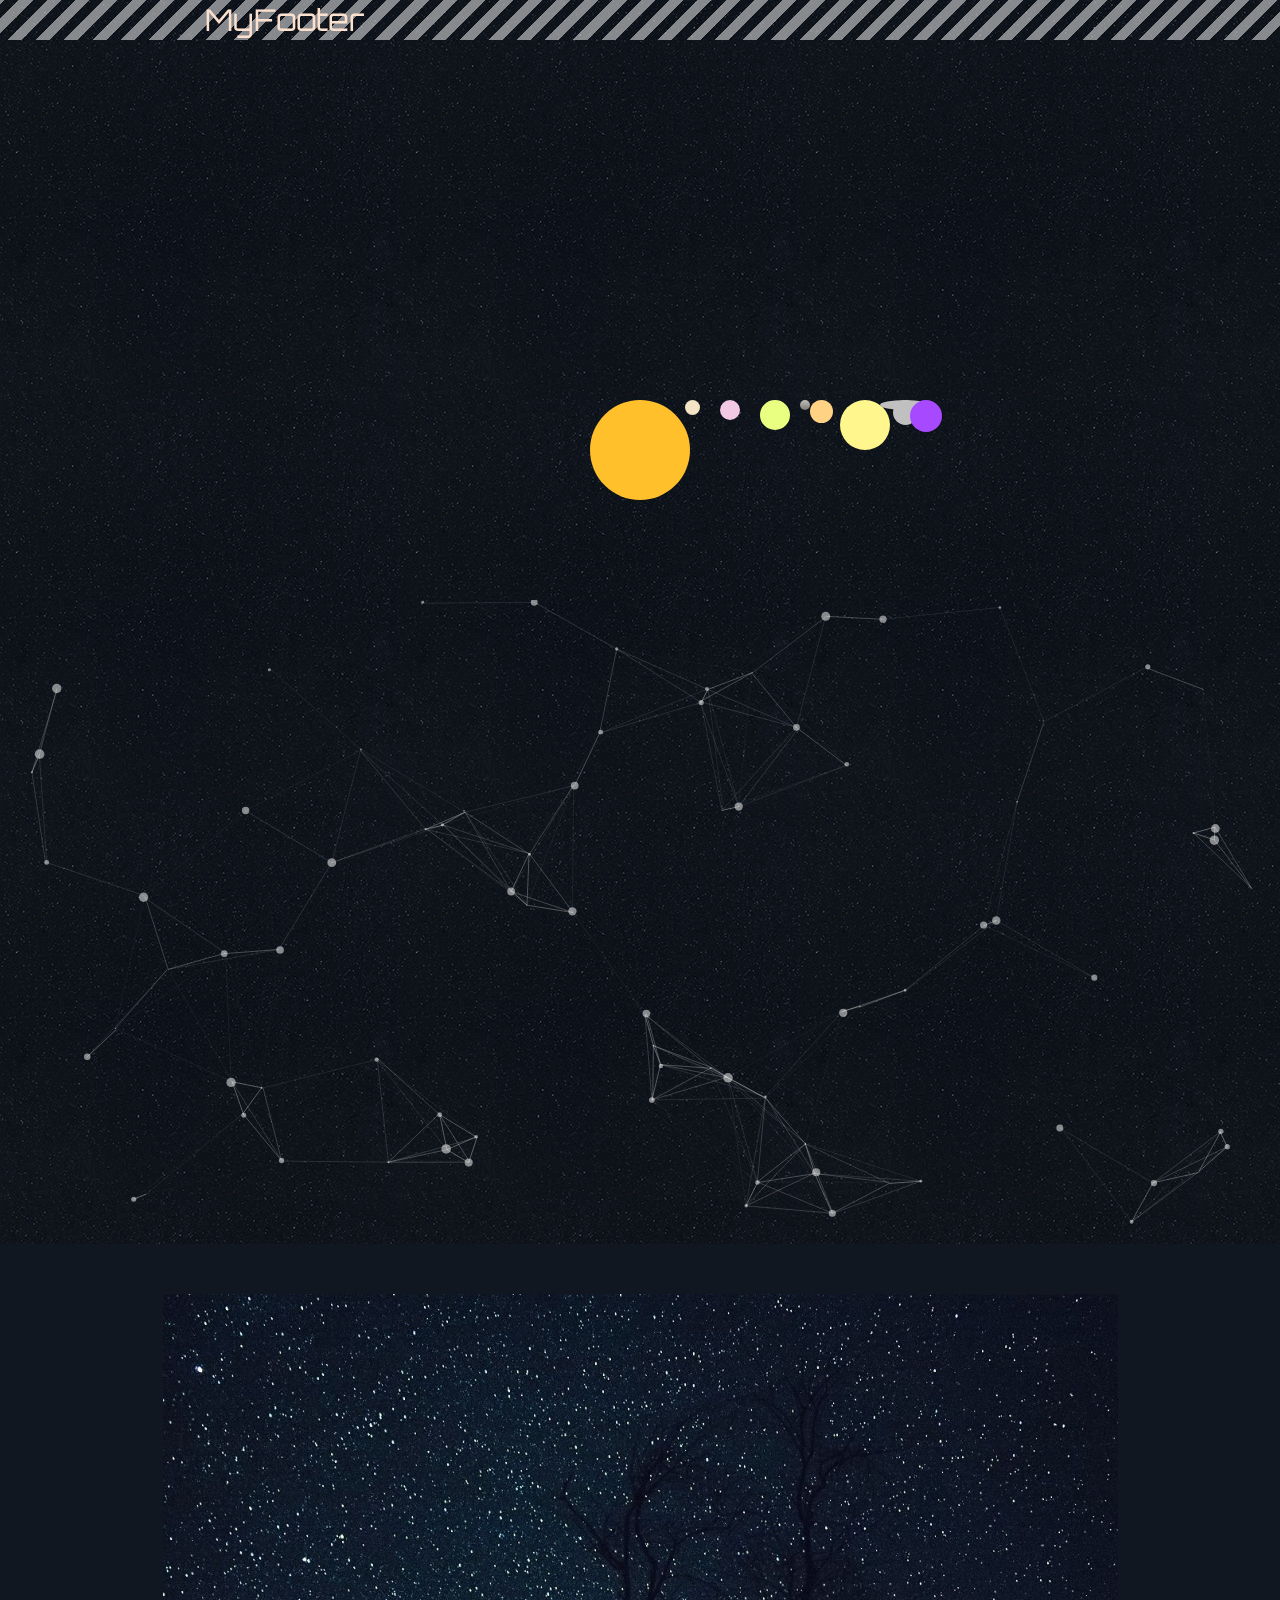
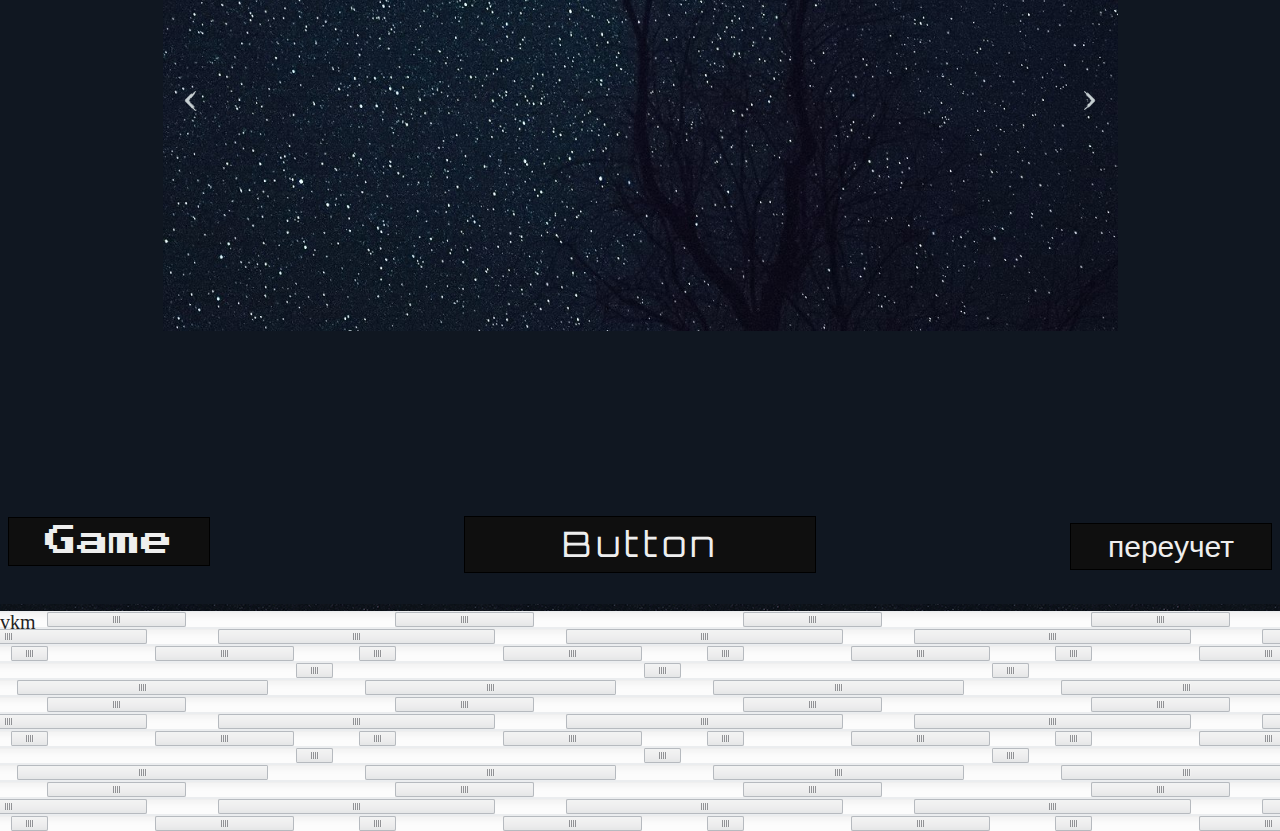
<file: index.html>
<!DOCTYPE html>
<html>
<head>
<meta charset="UTF-8">
<link rel="stylesheet" href="style.css">
<title>говносайт.com</title>
<link rel="shortcut icon" href="favi.ico" type="image/x-icon">
<link href="https://fonts.googleapis.com/css?family=Oleo+Script" rel="stylesheet">
<link href="https://fonts.googleapis.com/css?family=Press+Start+2P" rel="stylesheet">
<link href="https://fonts.googleapis.com/css?family=Orbitron" rel="stylesheet">
  <link href="https://fonts.googleapis.com/css?family=Monoton" rel="stylesheet">
    <script>
</script>
</head>
<body>

    
<div class="shapka">
<a class="Ss" href="#">MyFooter</a>
<a class="Ss2" href="#"></a>
</div>

<center><div class="ku1sun">
<div class="ku0"></div>
</div></center>
<center><div class="ku2vener">
<div class="ku00"></div>
</div></center>
<center><div class="ku3zeml9">
<div class="ku000"><div class="luna"></div></div>
</div></center>
<center><div class="mars">
<div class="mars0000"></div>
</div></center>
<center><div class="ku5jupiter">
<div class="ku00000"></div>
</div></center>
<center><div class="ku6UFO">
<div class="radial"><div class="shar"></div></div>
</div></center>
<center><div class="ku7BLU">
<div class="ku777"></div>
</div></center>
  
    
          
         <div id="particles-js">
        <script type="text/javascript" src="particles.js"></script>
    <script type="text/javascript" src="app.js"></script>
       

    
    
    <div class="blockblock">
        <div class="all">
		<input checked type="radio" name="respond" id="desktop">
			<article id="slider">
					<input checked type="radio" name="slider" id="switch1">
					<input type="radio" name="slider" id="switch2">
					<input type="radio" name="slider" id="switch3">
					<input type="radio" name="slider" id="switch4">
					<input type="radio" name="slider" id="switch5">
				<div id="slides">
					<div id="overflow">
						<div class="image">
							<article><img src="1.jpg"></article>
							<article><img src="2.jpg"></article>
							<article><img src="3.jpg"></article>
							<article><img src="4.jpg"></article>
							<article><img src="5.jpg"></article>
						</div>
					</div>
				</div>
				<div id="controls">
					<label for="switch1"></label>
					<label for="switch2"></label>
					<label for="switch3"></label>
					<label for="switch4"></label>
					<label for="switch5"></label>
				</div>
				<div id="active">
					<label for="switch1"></label>
					<label for="switch2"></label>
					<label for="switch3"></label>
					<label for="switch4"></label>
                    <label for="switch5"></label>
                </div>
			</article>      
                   <center>
            </center>
        </div>
       
   <div class="foot"> 
        <center><a href="game.html" target="_blank" class="but1">Game</a>
        <a href="https://www.artstation.com/savynov" class="but2" target="_blank">Button</a>
        <a href="#" class="but3">переучет</a>
        </center>
        </div>
       
        
        <div class="footdno">
         <a class="mss" href="https://vk.com/emrldrqdrsn" target="_blank">vkm</a> 
        
        </div>
        
        
        </body>
</html>
</file>
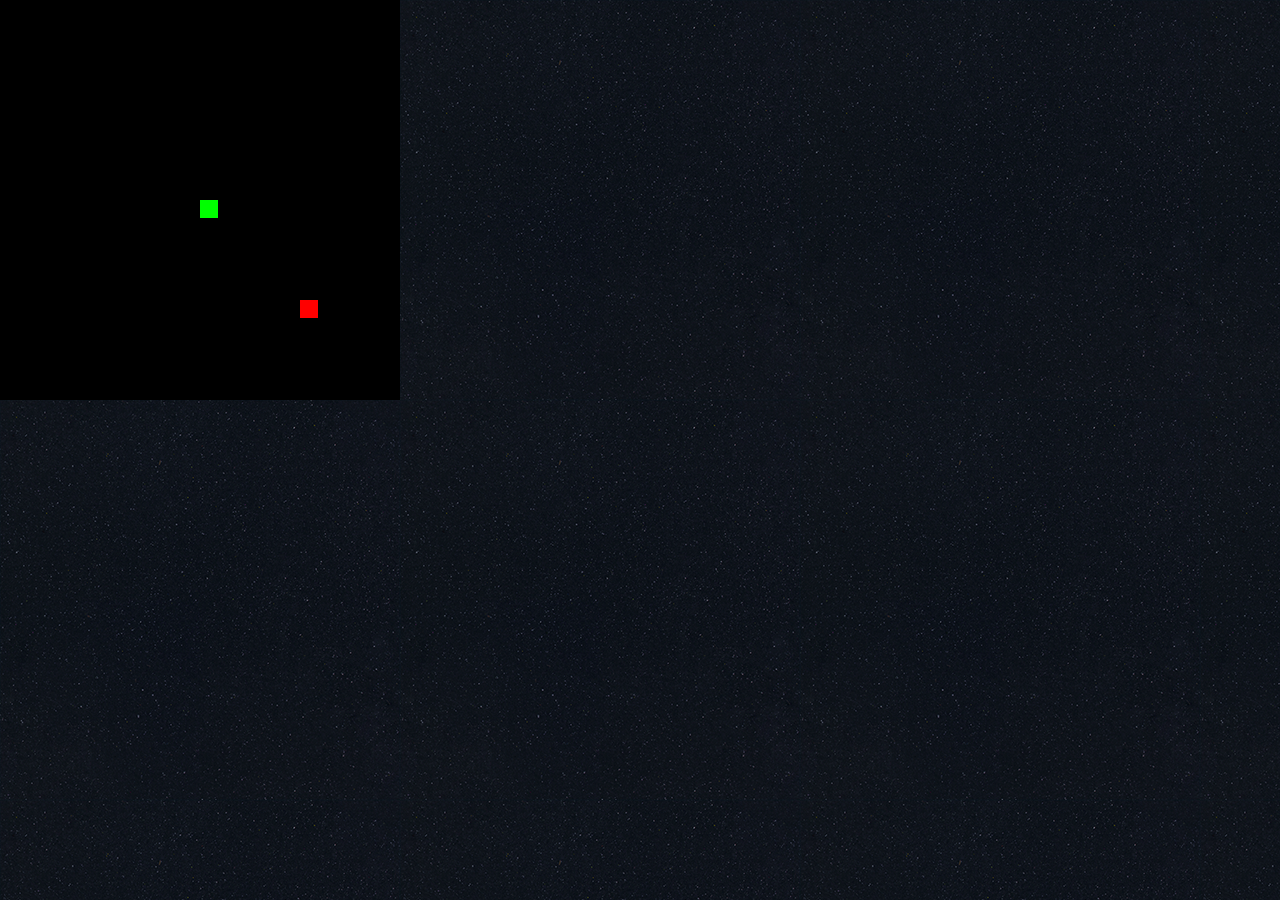
<file: game.html>
<html>
<head> 
    <meta charset="UTF-8">
    <link rel="stylesheet" href="style.css" >
    <title>Слизерин</title>
   <link rel="shortcut icon" href="favicon.ico" type="image/x-icon">
   <link rel="stylesheet" href="games.css">
    
     <link rel="shortcut icon" href="/images/favicon.png" type="image/png">
    
    </head>
    <body>

            <canvas id="gc" width="400" height="400"></canvas>
<script>
window.onload=function() {
    canv=document.getElementById("gc");
    ctx=canv.getContext("2d");
    document.addEventListener("keydown",keyPush);
    setInterval(game,1000/15);
}
px=py=10;
gs=tc=20;
ax=ay=15;
xv=yv=0;
trail=[];
tail = 5;
function game() {
    px+=xv;
    py+=yv;
    if(px<0) {
        px= tc-1;
    }
    if(px>tc-1) {
        px= 0;
    }
    if(py<0) {
        py= tc-1;
    }
    if(py>tc-1) {
        py= 0;
    }
    ctx.fillStyle="black";
    ctx.fillRect(0,0,canv.width,canv.height);
 
    ctx.fillStyle="lime";
    for(var i=0;i<trail.length;i++) {
        ctx.fillRect(trail[i].x*gs,trail[i].y*gs,gs-2,gs-2);
        if(trail[i].x==px && trail[i].y==py) {
            tail = 5;
        }
    }
    trail.push({x:px,y:py});
    while(trail.length>tail) {
    trail.shift();
    }
 
    if(ax==px && ay==py) {
        tail++;
        ax=Math.floor(Math.random()*tc);
        ay=Math.floor(Math.random()*tc);
    }
    ctx.fillStyle="red";
    ctx.fillRect(ax*gs,ay*gs,gs-2,gs-2);
}
function keyPush(evt) {
    switch(evt.keyCode) {
        case 37:
            xv=-1;yv=0;
            break;
        case 38:
            xv=0;yv=-1;
            break;
        case 39:
            xv=1;yv=0;
            break;
        case 40:
            xv=0;yv=1;
            break;
    }
}
</script>
<h3</h3>        
        
        </body>



</html>
</file>
<file: style.css>
body {background: url(NeboBG.png);background-color:#eee;margin:0px;}

.shapka {width:100%;height:40px;position:fixed;margin-top:-900px;z-index:1;background-color:transparent;
background-image: repeating-linear-gradient(-45deg, transparent, transparent 10px, rgba(255, 255, 255,.5) 10px, rgba(255, 255, 255,.5)20px);}

.blockblock {width:100%;height:960px;background-color:#101721;}
.buttonspack {margin-bottom: 200px;}
#particles-js {height: 100%;background-color:;margin-top:100px;}


.Ss {font-size:40px;margin-left:16%;font-family: 'Orbitron', sans-serif;text-decoration:none;line-height:40px;color:#fce1cf;}
.Ss:hover {color:transparent;transition-property:all;transition-duration:2s;transition-timing-function:eas-in-out;}
.VID {width:100%;height:auto;z-index:2;position}

.ku1sun {margin-top:900px;margin-left:;width:300px;height:300px;border-radius:50%;background-color:#ffc02b;animation-name:kub;animation-duration:1s;animation-timing-function:linear;animation-iteration-count:infinite;}
.ku0 {margin-left:250px;width:40px;height:40px;background:#f2e4c4;border-radius:50%;animation-name:kub;animation-duration:1s;animation-timing-function:linear;animation-iteration-count:infinite;}
.ku1sun:hover {animation-play-state:paused;}

.ku2vener {margin-top:-300px;margin-left:;width:300px;height:300px;border-radius:50%;animation-name:kubik;animation-duration:3s;animation-timing-function:linear;animation-iteration-count:infinite}
.ku00 {background:#f2c9e4;margin-left:350px;width:70px;height:70px;border-radius:50%;;animation-name:kub;animation-duration:3s;animation-timing-function:linear;}
.ku2vener:hover {animation-play-state:paused;}

.ku3zeml9 {margin-top:-400px;margin-left:;width:300px;height:300px;background;border-radius:50%;animation-name:kub;animation-duration:2s;animation-timing-function:linear;animation-iteration-count:infinite}
.ku000 {margin-left:450px;width:90px;height:90px;border-radius:50%;background-color:#e8ff82;animation-name:kub;animation-duration:1s;animation-timing-function:linear;animation-iteration-count:infinite}
.luna {margin:100px;width:30px;height:30px;background: linear-gradient(#c1bfbb,#7c7a75);border-radius:50%;}
.ku3zeml9:hover {animation-play-state:paused;}

.mars {margin-top:-300px;margin-left:;width:300px;height:300px;background:;border-radius:50%;animation-name:kubik;animation-duration:2.2s;animation-timing-function:linear;animation-iteration-count:infinite}
.mars0000 {margin-left:600px;width:60px;height:60px;;border-radius:50%;background:#ffd284;animation-name:kub;animation-duration:2.2s;animation-timing-function:linear;}
.mars:hover {animation-play-state:paused;}

.ku5jupiter {margin-top:-300px;margin-left:;width:300px;height:300px;background:;border-radius:50%;animation-name:kub;animation-duration:3s;animation-timing-function:linear;animation-iteration-count:infinite}
.ku00000 {margin-left:700px;width:150px;height:150px;;border-radius:50%;background:#fff78e;animation-name:kub;animation-duration:3s;animation-timing-function:linear;animation-iteration-count:infinite}
.ku5jupiter:hover {animation-play-state:paused;background:;}

.ku6UFO {margin-top:-400px;margin-left:;width:300px;height:300px;;background:;;border-radius:50%;animation-name:kubik;animation-duration:2s;animation-timing-function:linear;animation-iteration-count:infinite}
.radial {margin-left:800px;width:150px;height:30px;;border-radius:50%;;background:silver;;animation-name:kubik;animation-duration:3s;animation-timing-function:linear;animation-iteration-count:infinite}
.shar {width:80px;height:80px;border-radius:50%;background: linear-gradient(silver,silver);margin-top:100px}
.ku6UFO:hover {animation-play-state:paused;}


.ku7BLU {margin-top:-100px;margin-left:;width:100px;height:100px;border-radius:50%;animation-name:kub;animation-duration:5s;animation-timing-function:linear;animation-iteration-count:infinite}
.ku777 {margin-left:800px;width:90px;height:90px;background:#a749ff;border-radius:50%;animation-name:kub;animation-duration:3s;animation-timing-function:linear;}
.ku7BLU:hover {animation-play-state:paused;}

@keyframes kub{0%{transform:rotate (0deg)}100%{;transform: rotate(360deg)}}
@keyframes kubik{0%{transform: rotate(360deg)}100%{transform:rotate (0deg);}}




.blockMars {margin-top:0px;width:100%;height:100%;opacity:;background:#111;opacity:;}
.topMars {width:100%;height:50px;background:}
	
.txtM {font-size:60px;margin:75px;font-family:tahoma,arial;line-height:100px;}



	
@media only screen and (max-width: 1300px){
.ku1sun {margin-top:100px;margin-left:;width:50px;height:50px;border-radius:50%;background-color:#ffc02b;animation-name:kub;animation-duration:1s;animation-timing-function:linear;animation-iteration-count:infinite;}
 .ku0 {margin-left:45px;width:8px;height:8px;background:#f2e4c4;border-radius:50%;animation-name:kub;animation-duration:1s;animation-timing-function:linear;animation-iteration-count:infinite;}
  .ku2vener {margin-top:-50px;margin-left:;width:50px;height:50px;border-radius:50%;animation-name:kubik;animation-duration:3s;animation-timing-function:linear;animation-iteration-count:infinite}
   .ku00 {margin-left:60px;width:12px;height:12px;border-radius:50%;background:#f2c9e4;animation-name:kub;animation-duration:3s;animation-timing-function:linear;}
    .ku3zeml9 {margin-top:-70px;margin-left:;width:50px;height:50px;border-radius:50%;animation-name:kub;animation-duration:2s;animation-timing-function:linear;animation-iteration-count:infinite}
     .ku000 {margin-left:80px;width:18px;height:18px;border-radius:50%;background-color:#e8ff82;animation-name:kub;animation-duration:1s;animation-timing-function:linear;animation-iteration-count:infinite}
      .luna {margin:20px;width:6px;height:6px;background: linear-gradient(#c1bfbb,#7c7a75);border-radius:50%;}
       .mars {margin-top:-50px;margin-left:;width:50px;height:50px;background:;border-radius:50%;animation-name:kubik;animation-duration:2.2s;animation-timing-function:linear;animation-iteration-count:infinite}
        .mars0000 {margin-left:110px;width:14px;height:14px;border-radius:50%;background:#ffd284;animation-name:kub;animation-duration:2.2s;animation-timing-function:linear;}
         .ku5jupiter {margin-top:-50px;margin-left:;width:50px;height:50px;background:;border-radius:50%;animation-name:kub;animation-duration:3s;animation-timing-function:linear;animation-iteration-count:infinite}
        .ku00000 {margin-left:130px;width:27px;height:27px;border-radius:50%;background-color:#fff78e;;;animation-name:kub;animation-duration:3s;animation-timing-function:linear;animation-iteration-count:infinite}
       .ku6UFO {margin-top:-150px;margin-left:;width:50px;height:50px;background:;border-radius:50%;animation-name:kubik;animation-duration:2s;animation-timing-function:linear;animation-iteration-count:infinite}
      .radial {margin-left:175px;width:0px;height:0px;border-radius:50%;background:silver;animation-name:kubik;animation-duration:3s;animation-timing-function:linear;animation-iteration-count:infinite}
     .shar {width:20px;height:20px;border-radius:50%;background: linear-gradient(silver,silver);margin-top:100px}
    .ku7BLU {margin-top:-50px;margin-left:;width:50px;height:50px;background:;border-radius:50%;animation-name:kub;animation-duration:5s;animation-timing-function:linear;animation-iteration-count:infinite}
   .ku777 {margin-left:190px;width:15px;height:15px;background:#a749ff;border-radius:50%;animation-name:kub;animation-duration:3s;animation-timing-function:linear;}	
 
 .Ss {font-size:15px;line-height:20px;color:#fce1cf;} 
.blockMars {margin-top:0px;border-radius:20px 20px 0px 0px} 
 .topMars {height:50px}	
  .imgMars {height:100px}	
   .blockMars {margin-top:0px;}
}
@media only screen and (max-width: 2100px){
.ku1sun {margin-top:400px;margin-left:;width:100px;height:100px;border-radius:50%;background-color:#ffc02b;animation-name:kub;animation-duration:1s;animation-timing-function:linear;animation-iteration-count:infinite;}
 .ku0 {margin-left:95px;width:15px;height:15px;background:#f2e4c4;border-radius:50%;animation-name:kub;animation-duration:1s;animation-timing-function:linear;animation-iteration-count:infinite;}
  .ku2vener {margin-top:-100px;margin-left:;width:100px;height:100px;;border-radius:50%;animation-name:kubik;animation-duration:3s;animation-timing-function:linear;animation-iteration-count:infinite}
   .ku00 {margin-left:130px;width:20px;height:20px;border-radius:50%;background:#f2c9e4;animation-name:kub;animation-duration:3s;animation-timing-function:linear;}
    .ku3zeml9 {margin-top:-140px;margin-left:;width:100px;height:100px;;border-radius:50%;animation-name:kub;animation-duration:2s;animation-timing-function:linear;animation-iteration-count:infinite}
     .ku000 {margin-left:170px;width:30px;height:30px;border-radius:50%;background-color:#e8ff82;animation-name:kub;animation-duration:1s;animation-timing-function:linear;animation-iteration-count:infinite}
      .luna {margin:40px;width:10px;height:10px;background: linear-gradient(#c1bfbb,#7c7a75);border-radius:50%;}
       .mars {margin-top:-100px;margin-left:;width:100px;height:100px;;border-radius:50%;animation-name:kubik;animation-duration:2.2s;animation-timing-function:linear;animation-iteration-count:infinite}
        .mars0000 {margin-left:220px;width:23px;height:23px;border-radius:50%;background:#ffd284;animation-name:kub;animation-duration:2.2s;animation-timing-function:linear;}
         .ku5jupiter {margin-top:-100px;margin-left:;width:100px;height:100px;;border-radius:50%;animation-name:kub;animation-duration:3s;animation-timing-function:linear;animation-iteration-count:infinite}
          .ku00000 {margin-left:250px;width:50px;height:50px;border-radius:50%;background-color:#fff78e;animation-name:kub;animation-duration:3s;animation-timing-function:linear;animation-iteration-count:infinite}
           .ku6UFO {margin-top:-200px;margin-left:;width:100px;height:100px;;border-radius:50%;animation-name:kubik;animation-duration:2s;animation-timing-function:linear;animation-iteration-count:infinite}
            .radial {margin-left:290px;width:50px;height:10px;border-radius:50%;background:silver;animation-name:kubik;animation-duration:3s;animation-timing-function:linear;animation-iteration-count:infinite}
           .shar {width:25px;height:25px;border-radius:50%;background: linear-gradient(silver,silver);margin-top:100px}
          .ku7BLU {margin-top:-100px;margin-left:;width:100px;height:100px;;border-radius:50%;animation-name:kub;animation-duration:5s;animation-timing-function:linear;animation-iteration-count:infinite}
         .ku777 {margin-left:320px;width:32px;height:32px;background:#a749ff;border-radius:50%;animation-name:kub;animation-duration:3s;animation-timing-function:linear;}
        .shapka {margin-top:-400px;}
       .Ss {line-height:40px;font-size:30px;color:#fce1cf;}	
      .imgMars {height:300px}	
     .blockMars {margin-top:0px;}
	  }  
@media only screen and (max-width: 800px){
.ku1sun {margin-top:300px;margin-left:;width:50px;height:50px;border-radius:50%;background-color:#ffc02b;animation-name:kub;animation-duration:1s;animation-timing-function:linear;animation-iteration-count:infinite;}
 .ku0 {margin-left:45px;width:8px;height:8px;background:#f2e4c4;border-radius:50%;animation-name:kub;animation-duration:1s;animation-timing-function:linear;animation-iteration-count:infinite;}
  .ku2vener {margin-top:-50px;margin-left:;width:50px;height:50px;;border-radius:50%;animation-name:kubik;animation-duration:3s;animation-timing-function:linear;animation-iteration-count:infinite}
   .ku00 {margin-left:60px;width:12px;height:12px;border-radius:50%;background:#f2c9e4;animation-name:kub;animation-duration:3s;animation-timing-function:linear;}
    .ku3zeml9 {margin-top:-70px;margin-left:;width:50px;height:50px;;border-radius:50%;animation-name:kub;animation-duration:2s;animation-timing-function:linear;animation-iteration-count:infinite}
     .ku000 {margin-left:80px;width:18px;height:18px;border-radius:50%;background:#e8ff82;animation-name:kub;animation-duration:1s;animation-timing-function:linear;animation-iteration-count:infinite}
      .luna {margin:20px;width:6px;height:6px;background: linear-gradient(#c1bfbb,#7c7a75);border-radius:50%;}
       .mars {margin-top:-50px;margin-left:;width:50px;height:50px;;border-radius:50%;animation-name:kubik;animation-duration:2.2s;animation-timing-function:linear;animation-iteration-count:infinite}
        .mars0000 {margin-left:110px;width:14px;height:14px;;border-radius:50%;background:#ffd284;animation-name:kub;animation-duration:2.2s;animation-timing-function:linear;}
         .ku5jupiter {margin-top:-50px;margin-left:;width:50px;height:50px;border-radius:50%;animation-name:kub;animation-duration:3s;animation-timing-function:linear;animation-iteration-count:infinite}
          .ku00000 {margin-left:130px;width:27px;height:27px;;border-radius:50%;background-color:#fff78e;animation-name:kub;animation-duration:3s;animation-timing-function:linear;animation-iteration-count:infinite}
           .ku6UFO {margin-top:-150px;margin-left:;width:50px;height:50px;border-radius:50%;animation-name:kubik;animation-duration:2s;animation-timing-function:linear;animation-iteration-count:infinite}
            .radial {margin-left:175px;width:0px;height:0px;;border-radius:50%;;background:silver;;animation-name:kubik;animation-duration:3s;animation-timing-function:linear;animation-iteration-count:infinite}
             .shar {width:20px;height:20px;border-radius:50%;background: linear-gradient(silver,silver);margin-top:100px}
              .ku7BLU {margin-top:-50px;margin-left:;width:50px;height:50px;border-radius:50%;animation-name:kub;animation-duration:5s;animation-timing-function:linear;animation-iteration-count:infinite}
               .ku777 {margin-left:190px;width:15px;height:15px;background:#a749ff;border-radius:50%;animation-name:kub;animation-duration:3s;animation-timing-function:linear;}
         .shapka {margin-top:-300px;height:25px;}    
			     .Ss {line-height:40px;font-size:20px;line-height:20px;}
			      .blockMars {margin-top:200px;}}




	#slider { /*положение слайдера*/
    position: relative;
	text-align: center;
    top: 50px;
}

#slider{ /*центровка слайдера*/
	margin: 0 auto;
}

#slides article{ /*все изображения справа друг от доруга*/
	width: 20%;
	float: left;
}

#slides .image{ /*устанавливает общий размер блока с изображениями*/
	width: 500%;
	line-height: 0;
}

#overflow{ /*сркывает все, что находится за пределами этого блока*/
	width: 100%;
	overflow: hidden;
}

article img{ /*размер изображений слайдера*/
	width: 100%;
}

#desktop:checked ~ #slider{ /*размер всего слайдера*/
	max-width: 955px; /*максимальнная длинна*/
}

/*настройка переключения и положения для левой стрелки*/
/*если свич1-5 активны, то идет обращение к лейблу из блока с id контролс*/
#switch1:checked ~ #controls label:nth-child(5), 
#switch2:checked ~ #controls label:nth-child(1),
#switch3:checked ~ #controls label:nth-child(2),
#switch4:checked ~ #controls label:nth-child(3),
#switch5:checked ~ #controls label:nth-child(4){
	background: url('prev.png') no-repeat; /*заливка фона картинкой без повторений*/
	float: left;
	margin: 0 0 -84px 0 ; /*сдвиг влево*/
	display: block;
	height: 68px;
	width: 68px;
}

/*настройка переключения и положения для правой стрелки*/
#switch1:checked ~ #controls label:nth-child(2), 
#switch2:checked ~ #controls label:nth-child(3),
#switch3:checked ~ #controls label:nth-child(4),
#switch4:checked ~ #controls label:nth-child(5),
#switch5:checked ~ #controls label:nth-child(1){
	background: url('next.png') no-repeat; /*заливка фона картинкой без повторений*/
	float: right;
	margin: 0 0 -84px 0; /*сдвиг вправо*/
	display: block;
	height: 68px;
	width: 68px;
}

label, a{ /*при наведении на стрелки или переключатели - курсор изменится*/
	cursor: pointer;
}

.all input{ /*скрывает стандартные инпуты (чекбоксы) на странице*/
	display: none;
}

/*позиция изображения при активации переключателя*/
#switch1:checked ~ #slides .image{
	margin-left: 0;
}

#switch2:checked ~ #slides .image{
	margin-left: -100%;
}

#switch3:checked ~ #slides .image{
	margin-left: -200%;
}

#switch4:checked ~ #slides .image{
	margin-left: -300%;
}

#switch5:checked ~ #slides .image{
	margin-left: -400%;
}

#controls{ /*положение блока всех управляющих элементов*/
	margin: -28% 0 0 0;
	width: 100%;
	height: 30px;

}
	}

#active label{ /*стиль отдельного переключателя*/
	border-radius: 100px; /*скругление углов*/
	display: inline-block; /*расположение в строку*/
	width: 15px;
	height: 15px;
	background: #bbb;
}

#active{ /*расположение блока с переключателями*/
	margin: 23% 0 0;
	text-align: center;
}

#active label:hover{ /*поведение чекбокса при наведении*/
	background: #76c8ff;
	border-color: #777 !important; /*выполнение в любом случае*/
}

/*цвет активного лейбла при активации чекбокса*/
#switch1:checked ~ #active label:nth-child(1),
#switch2:checked ~ #active label:nth-child(2),
#switch3:checked ~ #active label:nth-child(3),
#switch4:checked ~ #active label:nth-child(4),
#switch5:checked ~ #active label:nth-child(5){
	background: #18a3dd;
	border-color: #18a3dd !important;
}

#slides .image{ /*анимация пролистывания изображений*/
	transition: all 800ms cubic-bezier(0.770, 0.000, 0.175, 1.000);
}

#controls label:hover{ /*прозрачность стрелок при наведении*/
	opacity: 0.2;
}

#controls label{ /*прозрачность стрелок при отводе курсора*/
	transition: opacity 0.3s ease-out;
}
	
.foot {width: 100%;height: 395px;background-color:transparent;margin-top:75px;}
.but1 {width: 200px;height: 40px;font-size:32px;text-decoration:none;border: 1px solid black;display:inline-block;
font-family: 'Press Start 2P', cursive;padding-top: 7px;color:#eee;background-color:#0f0f0f;}
.but1:hover {color:black;background-color:white;}

.but1:active {background-color:greenyellow;color:grey;}
.but2 {transition: 0.6s;margin: 250px;;font-size:35px;text-decoration: none;color:#777;display:inline-block;
width:350px;height: 50px;padding-top: 5px;background-color:#0f0f0f ;color:#eee;font-family:'Orbitron', sans-serif;border: 1px solid black ; letter-spacing:5px;
}
.but2:hover{;background:white;color:black;letter-spacing:9px;width:375px;}
.but2:active {color:white;background-image:linear-gradient(#ff3589,yellow);transition: none;}
.but3 {color#333;font-family: 'Orbitron', sans-serif;text-decoration: none;font-size: 30px;background-color:#0f0f0f;display: inline-block;border: 1px solid black;

height: 42px;padding-top: 3px;width: 200px;color: #eee;}
.but3:hover{color:#eee;background-color: white;transition: 0.4s;}	
.footdno {width: 100%;height: 220px;background-image: url(44.png);margin-top:-50px;}
.mss {color:#222;text-decoration: none;font-size:20px;}
</file>
<file: games.css>
body {background-image: url(NeboBG.png)}
</file>
